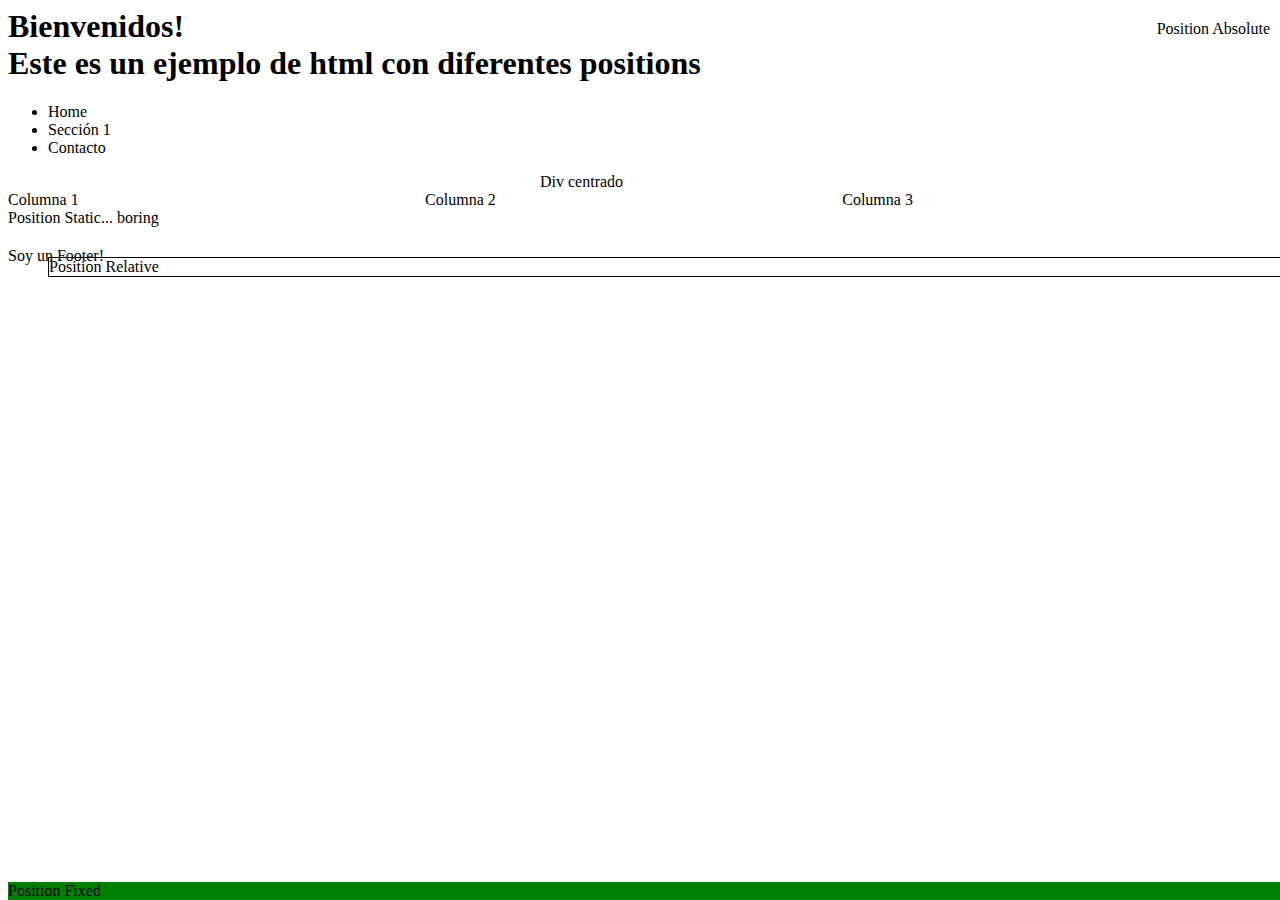
<file: PHP/00_html/ejemplo_04/index.html>
<html>
	<head>
		<title>	TITULO </title>
		<!-- Esta linea es importante para que la página sea responsive: -->
		<meta name="viewport" content="width=device-width, initial-scale=1.0">
		<!-- Aquí se modifica el icono de la pestaña: -->
		<link rel="icon" href="favicon.ico" type="image/x-icon" />
		<!-- Esta es la forma de levantar archivos de CSS -->
		<link rel="stylesheet" href="style.css">
		
	</head>
	
	<body>
		<header>
			<h1>	Bienvenidos!	<br> Este es un ejemplo de html con diferentes positions</h1>
			<nav class="menu">
				<ul>
					<li>Home</li>
					<li>Sección 1</li>
					<li>Contacto</li>
				</ul>
			</nav>
		</header>
		<section>
			<article id="art1">
				<div class="center"> Div centrado</div>
			</article>
			<article id="art2">
				<div class="cols col-4"> Columna 1</div>
				<div class="cols col-4"> Columna 2</div>
				<div class="cols col-4"> Columna 3</div>
			</article>
			<article id="art3">
				<div class="static">
					Position Static... boring
				</div>
				<div class="absolute">
					Position Absolute
				</div>
				<div class="relative">
					Position Relative
				</div>
				<div class="fixed">
					Position Fixed
				</div>
				
			</article>
		</section>
		<footer>
			Soy un Footer!
		</footer>
	
	</body>
	
</html>
</file>
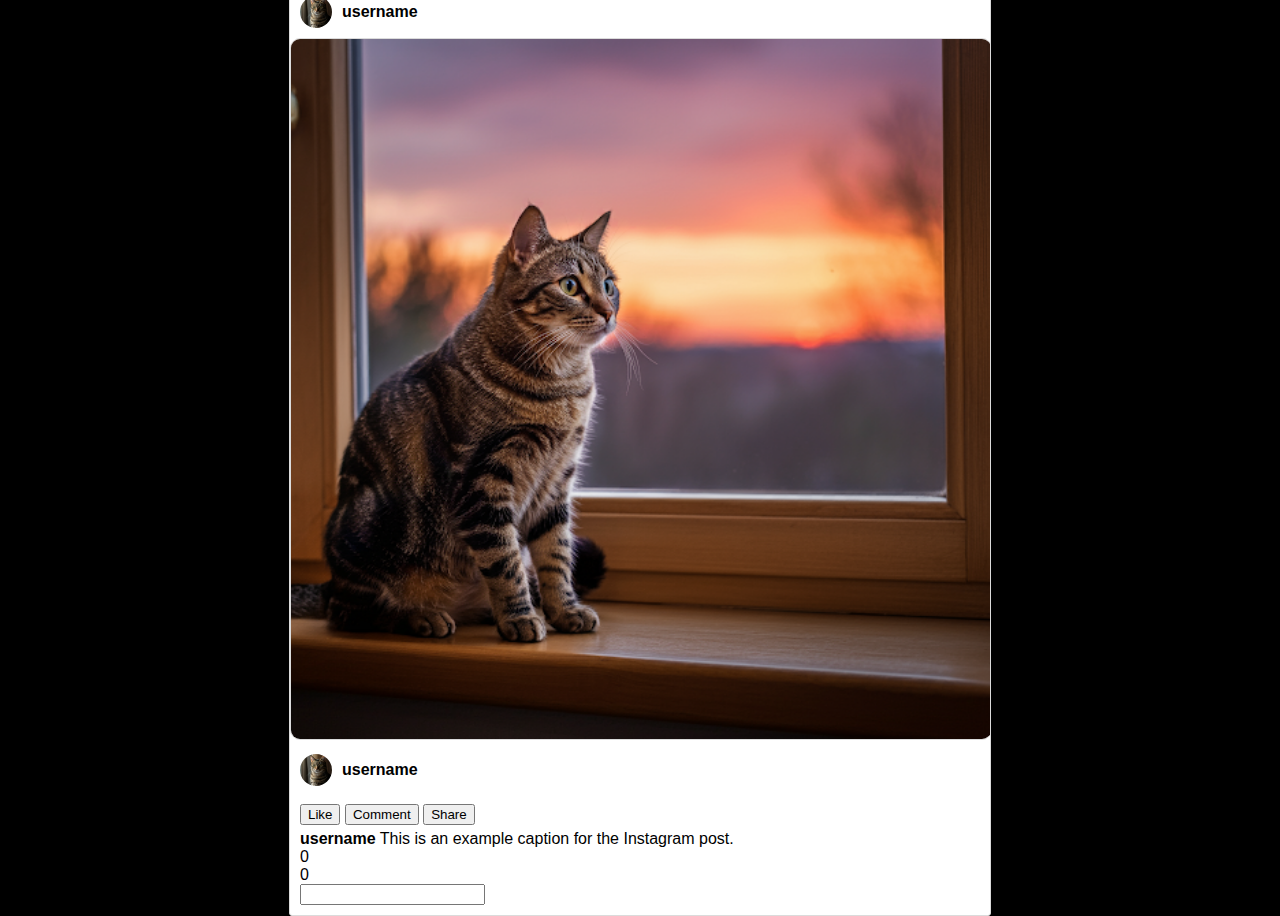
<file: PHP/00_html/ejemplo_05/index.html>
<!DOCTYPE html>
<html lang="es">
  <head>
    <meta charset="UTF-8" />
    <meta name="viewport" content="width=device-width, initial-scale=1.0" />
    <title>Publicación de Instagram</title>
    <link rel="stylesheet" href="index.css" />
  </head>
  <body>
    <div class="instagram-post">
      <div class="header">
        <img src="profile-pic.jpg" alt="Profile Picture" />
        <span class="username">username</span>
      </div>
      <img src="post-image.jpg" alt="Post Image" class="image" />
      <div class="footer">
        <div class="user-info">
          <img src="profile-pic.jpg" alt="Profile Picture" />
          <span class="username">username</span>
        </div>
        <br />
        <div class="buttons">
          <button id="likeButton">Like</button>
          <button id="comment-button">Comment</button>
          <button id="share-button">Share</button>
        </div>
        <!-- <div class="likes">100 likes</div>-->
        <div class="caption">
          <span class="username">username</span> This is an example caption for
          the Instagram post.
        </div>

        <div class="data">
          <div id="likeCount">0</div>
          <div id="likeCountHTML">0</div>
          <input type="text" id="likeCountTxt" readonly />
        </div>
      </div>
    </div>
  </body>
</html>
<!-- Esta es la forma de levantar archivos JS -->
<script type="text/javascript" src="index.js"></script>
</file>
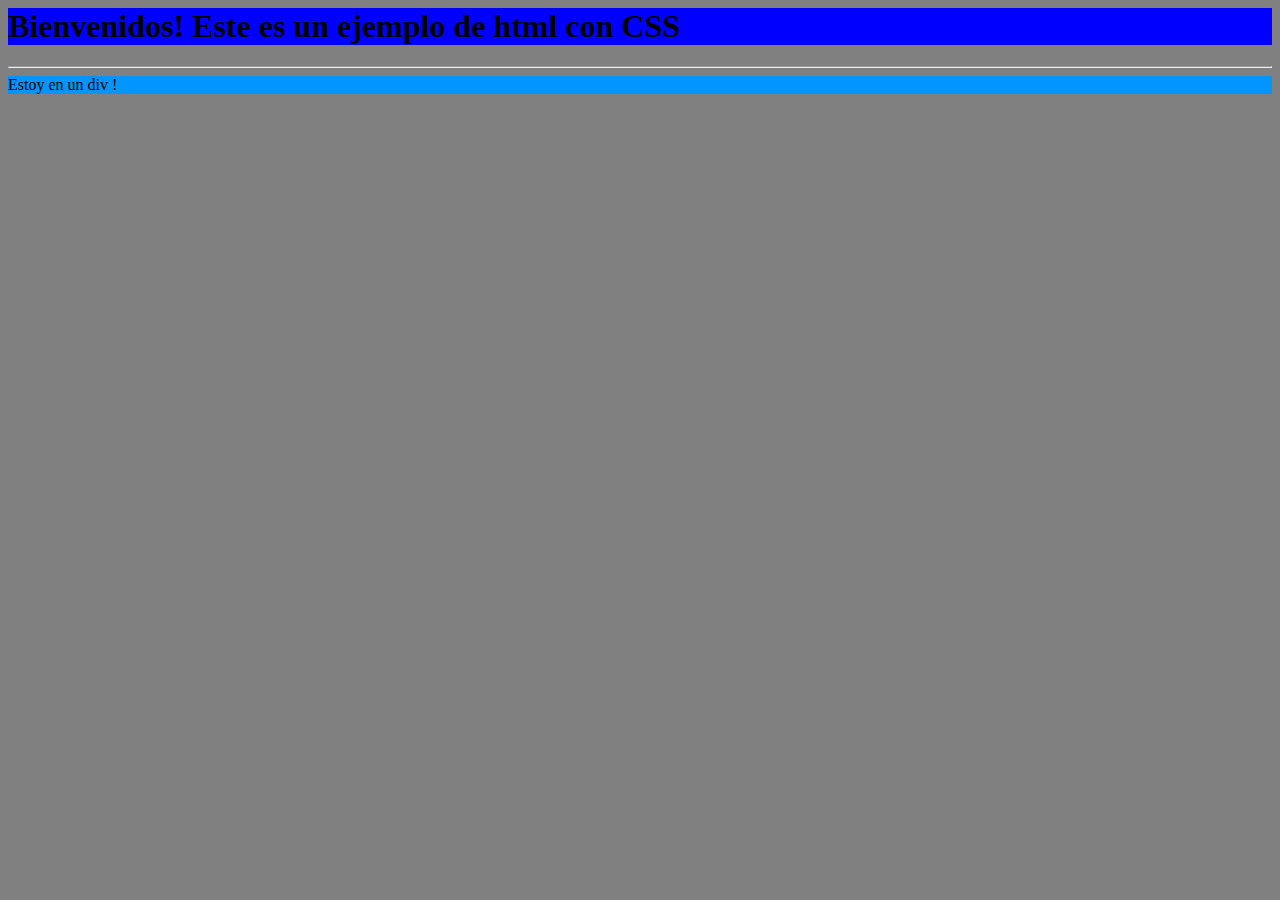
<file: PHP/00_html/ejemplo_02/ejemplo.html>
<html>
	<head>
		<title> TITULO </title>
		
		<!-- Esta es la forma de levantar archivos de CSS -->
		<link rel="stylesheet" href="estilos.css">
		
	</head>
	
	<body>
		<div id="titulo" class="titulo">
			<h1>	Bienvenidos!		Este es un ejemplo de html con CSS</h1>
		</div>
		<hr>
		<div id="contendor" class="contenedor">
				Estoy en un div !
		</div>
		
	</body>
	
</html>
</file>
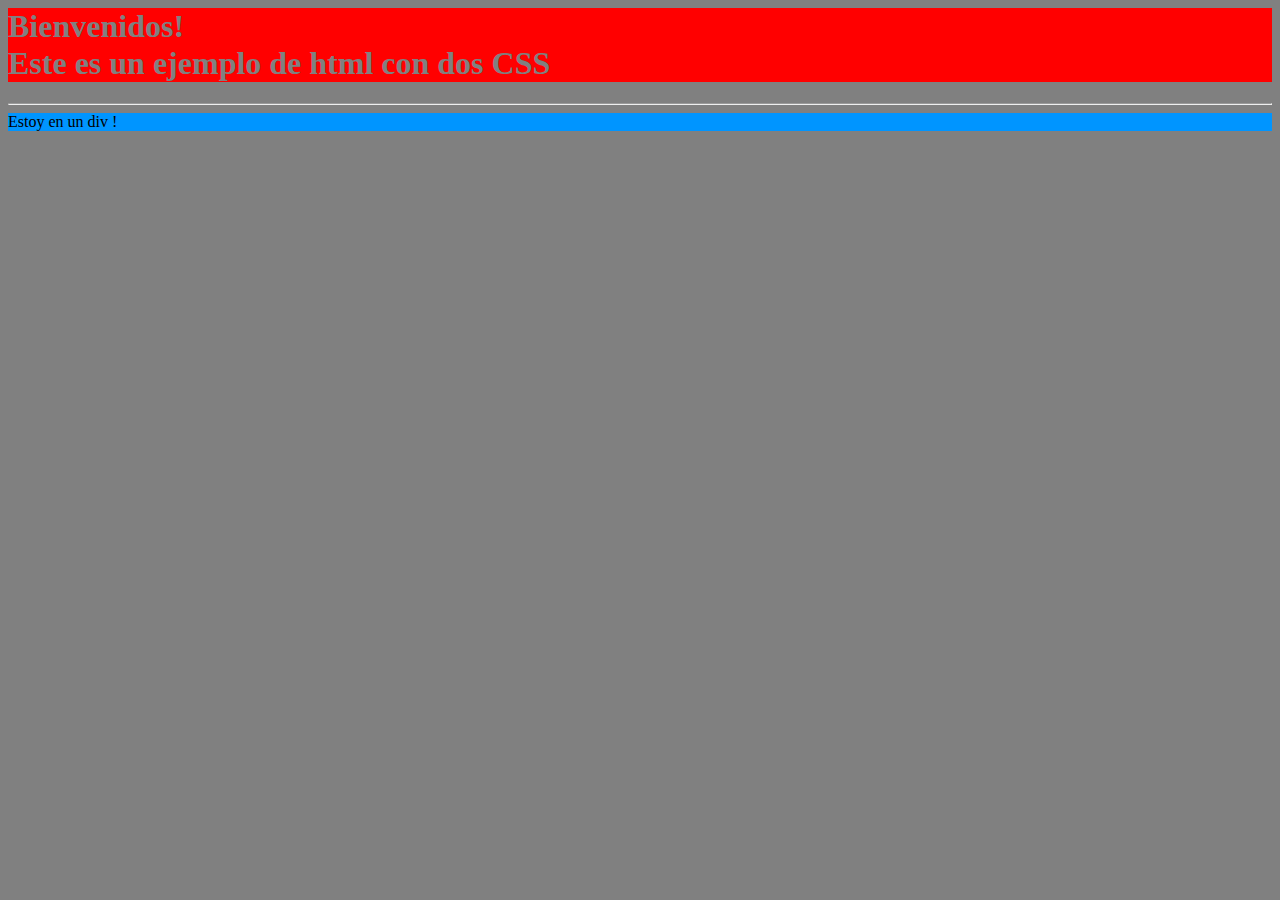
<file: PHP/00_html/ejemplo_03/ejemplo.html>
<html>
	<head>
		<title>	TITULO </title>
		
		<!-- Esta es la forma de levantar archivos de CSS -->
		<link rel="stylesheet" href="estilos_1.css">
		<link rel="stylesheet" href="estilos_2.css">
		
	</head>
	
	<body>
		<div id="titulo" class="titulo">
			<h1>	Bienvenidos!	<br> Este es un ejemplo de html con dos CSS</h1>
		</div>
		<hr>
		<div id="contendor" class="contenedor">
				Estoy en un div !
		</div>
		
	</body>
	
</html>
</file>
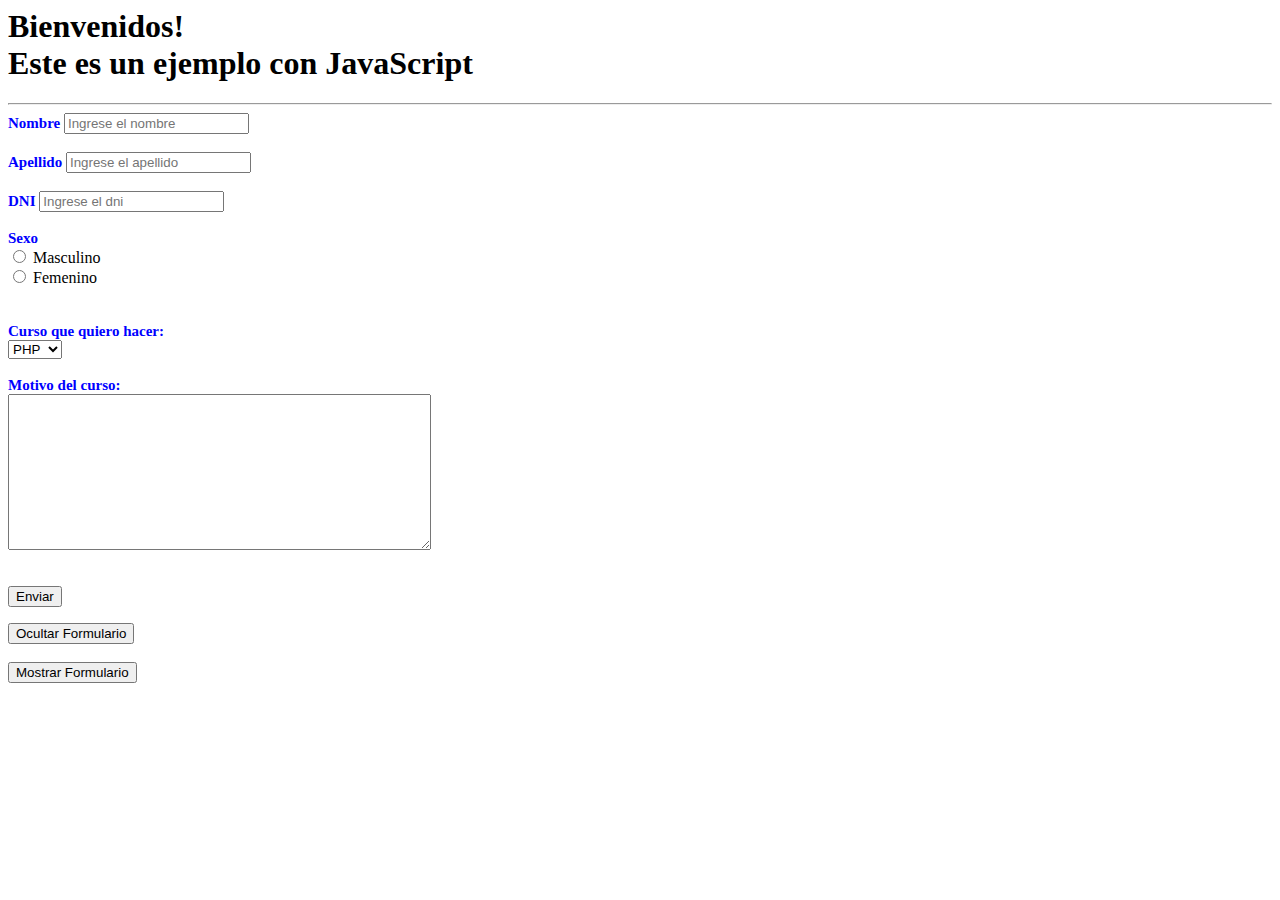
<file: PHP/01_javascript/ejemplo_01/ejemplo.html>
<html>
  <head>
    <title>TITULO</title>

    <!-- Esta es la forma de levantar archivos de CSS -->
    <link rel="stylesheet" href="estilos.css" />
  </head>

  <body>
    <div id="titulo" class="titulo">
      <h1>
        Bienvenidos! <br />
        Este es un ejemplo con JavaScript
      </h1>
    </div>
    <hr />
    <div id="contendor" class="contenedor">
      <div id="contenedorAlta">
        <form
          id="formularioAlta"
          action="javascript:void(0);"
          role="form"
          id="alta"
          method="post"
          enctype="multipart/form-data"
        >
          <label class="labelAlta"> Nombre </label>
          <input
            type="text"
            class="form-control"
            id="nombre"
            name="nombre"
            placeholder="Ingrese el nombre"
          />
          <br />
          <br />
          <label class="labelAlta"> Apellido </label>
          <input
            type="text"
            class="form-control"
            id="apellido"
            name="apellido"
            placeholder="Ingrese el apellido"
          />
          <br />
          <br />
          <label class="labelAlta"> DNI </label>
          <input
            type="text"
            class="form-control"
            id="dni"
            name="dni"
            placeholder="Ingrese el dni"
          />
          <br />
          <br />
          <label class="labelAlta"> Sexo </label>
          <br />
          <input type="radio" name="sexo" value="masculino" /> Masculino<br />
          <input type="radio" name="sexo" value="femenino" /> Femenino<br />
          <br />
          <br />
          <label class="labelAlta"> Curso que quiero hacer: </label>
          <br />
          <select name="curso" id="curso">
            <option value="php">PHP</option>
            <option value="java">JAVA</option>
            <option value="net">NET</option>
            <option value="otro">Otro</option>
          </select>
          <br />
          <br />
          <label class="labelAlta"> Motivo del curso: </label>
          <br />
          <textarea name="motivo" id="motivo" rows="10" cols="50"></textarea>
          <br />
          <br />
          <br />
          <button type="submit" id="enviar" onClick="enviarDatos();">
            Enviar
          </button>
        </form>
      </div>
    </div>

    <button type="button" id="ocultar" onClick="ocultarFormulario();">
      Ocultar Formulario
    </button>
    <br />
    <br />
    <button type="button" id="mostrar" onClick="mostrarFormulario();">
      Mostrar Formulario
    </button>
  </body>
</html>

<script type="text/javascript">
  alert(
    "Hola esta es un alerta creada con JavaScript, este cartel se muestra apenas se carga la pagina"
  );
  console.log("Este mensaje se crea despues del alerta");

  // Funcion para ocultar el formulario cuando se hace click en ocultar
  function ocultarFormulario() {
    document.getElementById("contenedorAlta").style.display = "none";
  }

  // Funcion para mostrar el formulario cuando se hace click en mostrar
  function mostrarFormulario() {
    document.getElementById("contenedorAlta").style.display = "block";
  }

  // Funcion para enviar los datos
  function enviarDatos() {
    var nombre = document.getElementById("nombre").value;
    console.log("El nombre ingresado es: " + nombre);

    var apellido = document.getElementById("apellido").value;
    console.log("El apellido ingresado es: " + apellido);

    var dni = document.getElementById("dni").value;
    console.log("El dni ingresado es: " + dni);

    var sexo = "ninguno";

    var opcionesSexo = document.getElementsByName("sexo");

    // Recorremos todos los valores del radio button para encontrar el seleccionado
    for (var i = 0; i < opcionesSexo.length; i++) {
      if (opcionesSexo[i].checked) sexo = opcionesSexo[i].value;
    }
    console.log("El sexo seleccionado es: " + sexo);

    var curso = document.getElementById("curso").value;
    console.log("El curso seleccionado es: " + curso);

    var motivo = document.getElementById("motivo").value;
    console.log("El motivo ingresado es: " + motivo);
  }
</script>
</file>
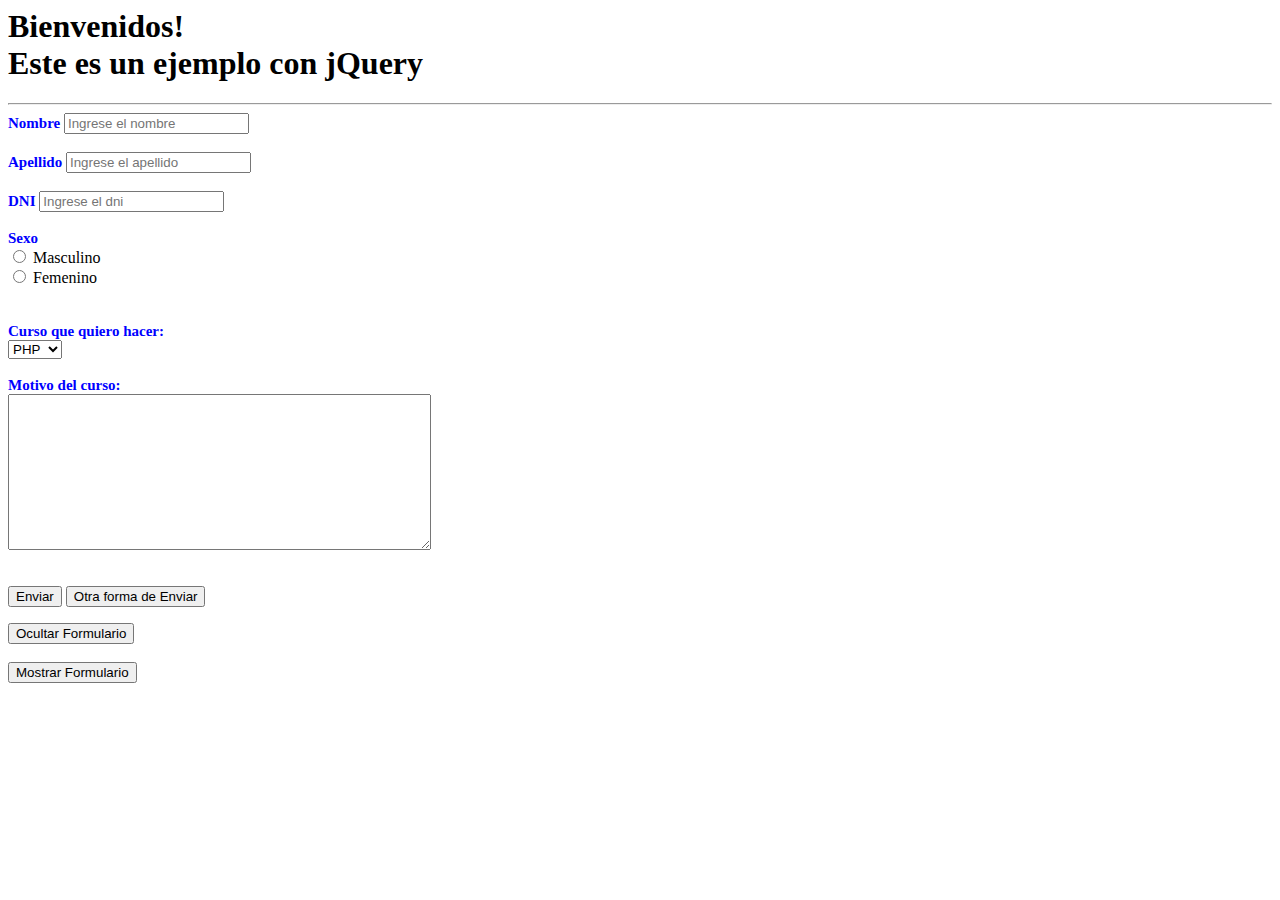
<file: PHP/01_javascript/ejemplo_02/ejemplo.html>
<html>
	<head>
		<title>	TITULO </title>
		
		<!-- Esta es la forma de levantar archivos de CSS -->
		<link rel="stylesheet" href="estilos.css">
		
		<!-- Esta es la forma de levantar archivos JS -->
		<script type="text/javascript" src="js/jquery.min.js"></script>
		
	</head>
	
	<body>
		<div id="titulo" class="titulo">
			<h1>	Bienvenidos!	<br> Este es un ejemplo con jQuery </h1>
		</div>
		<hr>
		<div id="contendor" class="contenedor">
				<div id="contenedorAlta">
					<form id="formularioAlta" action="javascript:void(0);" role="form" id="alta" method="post" enctype="multipart/form-data">
						<label class="labelAlta">	Nombre </label>
						<input type="text" class="form-control" id="nombre" name="nombre" placeholder="Ingrese el nombre"/>
						<br>
						<br>
						<label class="labelAlta">	Apellido </label>
						<input type="text" class="form-control" id="apellido" name="apellido" placeholder="Ingrese el apellido"/> 
						<br>
						<br>
						<label class="labelAlta">	DNI </label>
						<input type="text" class="form-control" id="dni" name="dni" placeholder="Ingrese el dni"/> 
						<br>
						<br>
						<label class="labelAlta">	Sexo </label>
						<br>
						<input type="radio" name="sexo" value="masculino"> Masculino<br>
						<input type="radio" name="sexo" value="femenino"> Femenino<br>
						<br>
						<br>
						<label class="labelAlta">	Curso que quiero hacer: </label>
						<br>
						<select name="curso" id="curso">
							<option value="php">PHP</option>
							<option value="java">JAVA</option>
							<option value="net">NET</option>
							<option value="otro">Otro</option>
						</select>
						<br>
						<br>
						<label class="labelAlta">	Motivo del curso: </label>
						<br>
						<textarea name="motivo" id="motivo" rows="10" cols="50"></textarea>
						<br>
						<br>
						<br>
						<button type="submit" id="enviar" onClick="enviarDatos();"> Enviar </button>
						<button type="button" id="enviar2" onClick="enviarDatos2();"> Otra forma de Enviar </button>
						
					</form>
				</div>
		</div>
		
		
		<button type="button" id="ocultar" onClick="ocultarFormulario();"> Ocultar Formulario </button>
		<br>
		<br>
		<button type="button" id="mostrar" onClick="mostrarFormulario();"> Mostrar Formulario </button>
		
	</body>
	
</html>

<script type="text/javascript">

	//alert("Hola esta es un alerta creada con JavaScript, este cartel se muestra apenas se carga la pagina");
	console.log("Este mensaje se crea despues del alerta");
	
	// Funcion para ocultar el formulario cuando se hace click en ocultar
	function ocultarFormulario(){
		// Forma vieja
//		document.getElementById('contenedorAlta').style.display = 'none';

		// Forma nueva con jQuery
		$('#contenedorAlta').hide();
	}
	
	// Funcion para mostrar el formulario cuando se hace click en mostrar
	function mostrarFormulario(){
		// Forma vieja
//		document.getElementById('contenedorAlta').style.display = 'block';

		// Forma nueva con jQuery
		$('#contenedorAlta').show();
	}
	
	
	// Funcion para enviar los datos
	function enviarDatos(){
		
//		var nombre = document.getElementById('nombre').value;
		var nombre = $('#nombre').val();
			
//		var apellido = document.getElementById('apellido').value;
		var apellido = $('#apellido').val();
		
//		var dni = document.getElementById('dni').value;
		var dni = $('#dni').val();
		
/*		var sexo="ninguno";
        var opcionesSexo=document.getElementsByName("sexo");
        // Recorremos todos los valores del radio button para encontrar el seleccionado
        for(var i=0;i<opcionesSexo.length;i++){
            if(opcionesSexo[i].checked)
                sexo=opcionesSexo[i].value;
        }*/
		var sexo = $('input[name=sexo]:checked').val();;
		
//		var curso = document.getElementById('curso').value;
		var curso = $('#curso').val();
		
//		var motivo = document.getElementById('motivo').value;
		var motivo = $('#motivo').val();
		
		
		console.log("El nombre ingresado es: " + nombre);
		console.log("El apellido ingresado es: " + apellido);
		console.log("El dni ingresado es: " + dni);
		console.log("El sexo seleccionado es: " + sexo);
		console.log("El curso seleccionado es: " + curso);
		console.log("El motivo ingresado es: " + motivo);
	}
	
	
	// Funcion para enviar los datos
	function enviarDatos2(){
		var datos = $('#formularioAlta').serialize();
		console.log("Los datos son: ");
		console.log(datos);
	}
</script>
</file>
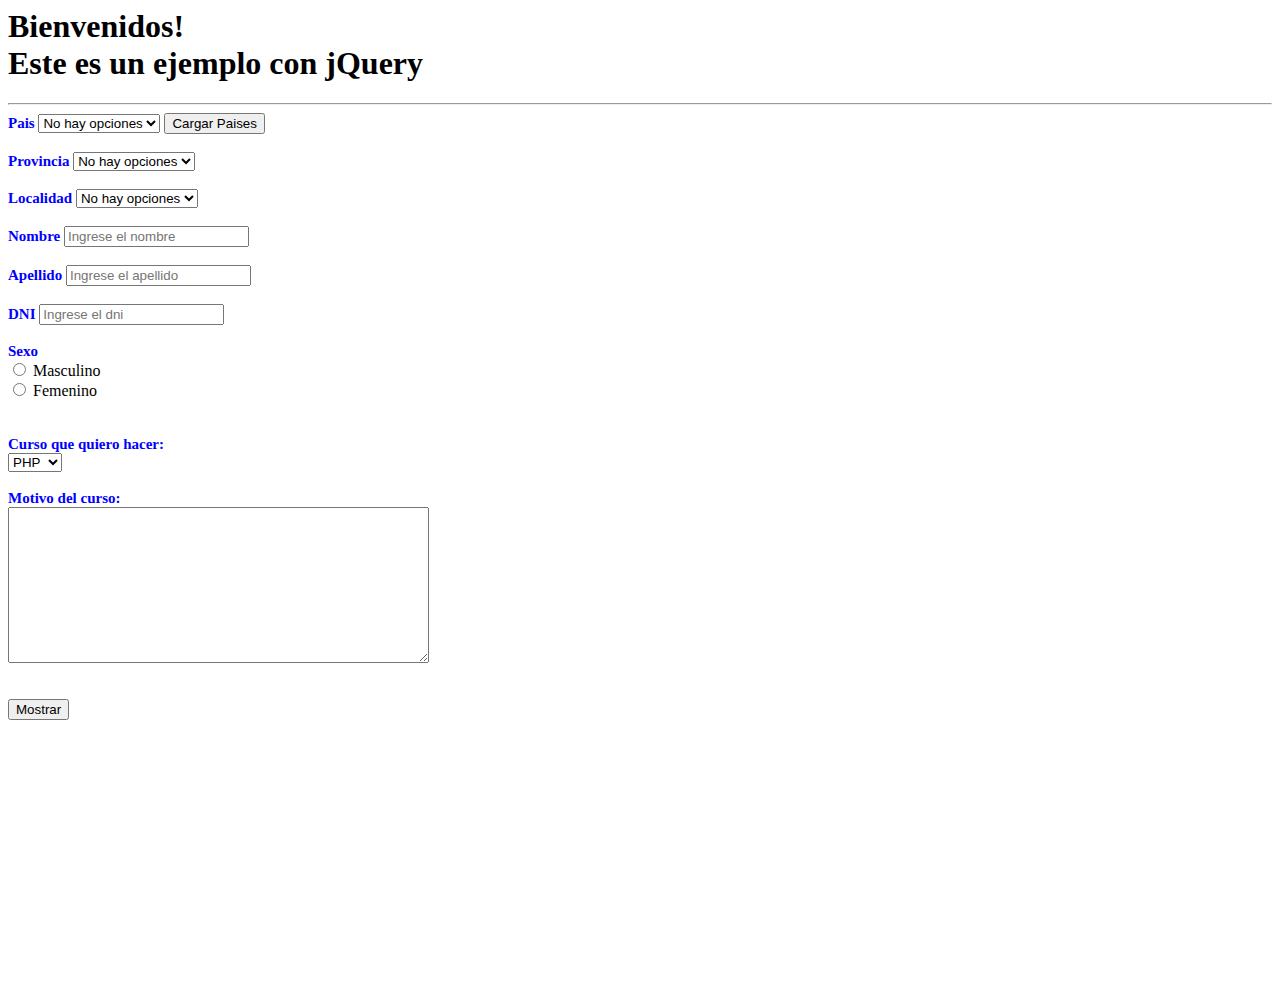
<file: PHP/01_javascript/ejemplo_03/ejemplo.html>
<html>
	<head>
		<title>	Ej jQuery </title>
		
		<!-- Esta es la forma de levantar archivos de CSS -->
		<link rel="stylesheet" href="estilos.css">
		
		<!-- Esta es la forma de levantar archivos JS -->
		<script type="text/javascript" src="js/jquery.min.js"></script>
		
		<!-- Otra forma de usar javascript -->
		<script type="text/javascript">
		var paises = new Array();

		// ID, nombre de pais, nombre de capital
		paises.push(['1', 'Argentina', 'Buenos Aires']);
		paises.push(['2', 'Brasil', 'Brasilia']);
		paises.push(['3', 'Uruguay', 'Montevideo']);

		var provincia = new Array();

		// ID de pais, ID propio, nombre de provincia
		provincia.push(['1', '1', 'Buenos Aires']);
		provincia.push(['1', '2', 'Neuquen']);
		provincia.push(['1', '3', 'Cordoba']);
		provincia.push(['2', '4', 'Sao Paulo']);
		provincia.push(['2', '5', 'Rio de Janeiro']);
		provincia.push(['3', '6', 'Montevideo']);

		var localidad = new Array();

		// ID de pais, ID de provincia, ID propio, nombre de localidad
		localidad.push(['1', '1', '1', 'La matanza']);
		localidad.push(['1', '1', '2', 'Moron']);
		localidad.push(['1', '1', '3', 'Ezeiza']);
		localidad.push(['1', '1', '4', '3 de febrero']);
		localidad.push(['1', '2', '5', 'Villa la angostura']);

		</script>
	</head>
	
	<body>
		<div id="titulo" class="titulo">
			<h1>	Bienvenidos!	<br> Este es un ejemplo con jQuery </h1>
		</div>
		<hr>
		<div id="contendor" class="contenedor">
				<div id="resultadoAlta">
					
				</div>
				
				<div id="contenedorAlta">
					<form id="formularioAlta" action="javascript:void(0);" role="form" id="alta" method="post" enctype="multipart/form-data">
						<label class="labelAlta"> Pais </label>
						<select name="pais" id="pais">
							<option value="0">No hay opciones</option>
						</select>
						<button type="button" id="cargarPaises"> Cargar Paises </button>
						<br>
						<br>
						<label class="labelAlta"> Provincia </label>
						<select name="provincia" id="provincia">
							<option value="0">No hay opciones</option>
						</select>
						<br>
						<br>
						
						<label class="labelAlta"> Localidad </label>
						<select name="localidad" id="localidad">
							<option value="0">No hay opciones</option>
						</select>
						<br>
						<br>
						
						<label class="labelAlta">	Nombre </label>
						<input type="text" class="form-control" id="nombre" name="nombre" placeholder="Ingrese el nombre"/>
						<br>
						<br>
						<label class="labelAlta">	Apellido </label>
						<input type="text" class="form-control" id="apellido" name="apellido" placeholder="Ingrese el apellido"/> 
						<br>
						<br>
						<label class="labelAlta">	DNI </label>
						<input type="text" class="form-control" id="dni" name="dni" placeholder="Ingrese el dni"/> 
						<br>
						<br>
						<label class="labelAlta">	Sexo </label>
						<br>
						<input type="radio" name="sexo" value="masculino"> Masculino<br>
						<input type="radio" name="sexo" value="femenino"> Femenino<br>
						<br>
						<br>
						<label class="labelAlta">	Curso que quiero hacer: </label>
						<br>
						<select name="curso" id="curso">
							<option value="php">PHP</option>
							<option value="java">JAVA</option>
							<option value="net">NET</option>
							<option value="otro">Otro</option>
						</select>
						<br>
						<br>
						<label class="labelAlta">	Motivo del curso: </label>
						<br>
						<textarea name="motivo" id="motivo" rows="10" cols="50"></textarea>
						<br>
						<br>
						<br>
						<button type="submit" id="enviar" onClick="mostrarDatos();"> Mostrar </button>
						
					</form>
				</div>
				
		</div>

	</body>
	
</html>

<script type="text/javascript">

	

	// Funcion para enviar los datos
	function mostrarDatos(){
		
		var nombre = $('#nombre').val();
		var apellido = $('#apellido').val();
		var dni = $('#dni').val();
		var sexo = $('input[name=sexo]:checked').val();
		var curso = $('#curso').val();
		var motivo = $('#motivo').val();
		var pais = $('#pais option:selected').text();
		var provincia = $('#provincia option:selected').text();
		var localidad = $('#localidad option:selected').text();
		
		var string = "";
		string += "<div>";
		string += "<label> Pais: " + pais + " </label><br>";
		string += "<label> Provincia: " + provincia + " </label><br>";
		string += "<label> Localidad: " + localidad + " </label><br>";
		string += "<label> Nombre: " + nombre + " </label><br>";
		string += "<label> Apellido: " + apellido + " </label><br>";
		string += "<label> DNI: " + dni + " </label><br>";
		string += "<label> Sexo: " + sexo + " </label><br>";
		string += "<label> Curso: " + curso + " </label><br>";
		string += "<label> Motivo: </label> <br> <p>" + motivo + " </p><br>";
		string += "</div>";
		
		$('#resultadoAlta').html( "" );
		$('#resultadoAlta').html( string );
		
		console.log("El pais seleccionado es: " + pais);
		console.log("La provincia seleccionada es: " + provincia);
		console.log("La localidad seleccionada es: " + localidad);
		console.log("El nombre ingresado es: " + nombre);
		console.log("El apellido ingresado es: " + apellido);
		console.log("El dni ingresado es: " + dni);
		console.log("El sexo seleccionado es: " + sexo);
		console.log("El curso seleccionado es: " + curso);
		console.log("El motivo ingresado es: " + motivo);
	}
	
	// Funcion para cargar opciones de paises

	$('#cargarPaises').click(function(){
		
		if( paises.length <= 0 ){
			// si no hay paises no tengo nada que cargar 
			return;
		}
		
		// Vacio el select
		$('#pais').empty();
		
		// Agrego opcion para seleccionar 
		$('#pais').append( '<option value="-1"> Seleccione un pais </option>' );
		
		// Recorro el array
		for(var i=0; i < paises.length; i++){
			console.log(paises[i]);
			console.log("Indice1: "+ paises[i][0]);
			console.log("Indice2: "+ paises[i][1]);
			console.log("Indice3: "+ paises[i][2]);
			
			var stringOpcion = "";
			
			// Armo la opcion 
			stringOpcion += '<option value="' + paises[i][0] + '"> ' + paises[i][1] + '</option>';
			
			// Cargo la opcion al select
			$('#pais').append( stringOpcion );
		}
		
		// Oculto el boton
		$('#cargarPaises').hide();
	});
	
	$('#pais').change(function(){
		// Obtengo el pais seleccionado
		var idPais = $(this).val();
		
		// Flag para la primera vez que se encuentra una provincia del pais
		var flag = 0;
		console.log("Elegi:" + idPais );
		
		// Vacio las opciones
		$("#provincia").empty();
		
		// Agrego la primera 
		$('#provincia').append( '<option value="0"> No hay opciones </option>' );
		
		if( idPais <= 0 ){
			return;
		}
		
		
		// Recorro el array
		for(var i=0; i < provincia.length; i++){
			console.log(provincia[i]);
			console.log("PARTE 1: "+ provincia[i][0]);
			console.log("PARTE 2: "+ provincia[i][1]);
			console.log("PARTE 3: "+ provincia[i][2]);
			
			// Valido que sea el id del pais
			if( provincia[i][0] == idPais ){
				// Si es la primera vez que entra flag = 0
				if ( flag == 0 ){
					$('#provincia').append( '<option value="-1"> Seleccione una provincia </option>' );
					flag = 1;
				}
				
				var stringOpcion = "";
				// Armo la opcion 
				stringOpcion += '<option value="' + provincia[i][1] + '"> ' + provincia[i][2] + '</option>';
				// Cargo la opcion al select
				$('#provincia').append( stringOpcion );
			}
		}
		
		// Cargue el array
		$("#provincia option[value='0']").remove();
		
		
	} );
	
	$('#provincia').change( function(){
		// Obtengo el pais seleccionado
		var idPais = $('#pais').val();
		
		// Obtengo la provincia seleccionada
		var idProvincia = $(this).val();
		
		// Flag para la primera vez que se encuentra una localidad de la provincia 
		var flag = 0;
		
		console.log("El pais es: " + idPais);
		console.log("La provincia es:" + idProvincia);
		
		if( idPais <= 0 || idProvincia <= 0 ){
			return;
		}else{
			$("#localidad").empty();
			$('#localidad').append( '<option value="0"> No hay opciones </option>' );
		}
		
		// Recorro el array
		for(var i=0; i < localidad.length; i++){
			console.log(localidad[i]);
			console.log("PARTE 1: "+ localidad[i][0]);
			console.log("PARTE 2: "+ localidad[i][1]);
			console.log("PARTE 3: "+ localidad[i][2]);
			console.log("PARTE 3: "+ localidad[i][3]);
			
			// Valido que sea el id del pais
			if( localidad[i][0] == idPais && localidad[i][1] == idProvincia ){
				// Si es la primera vez que entra flag = 0
				if ( flag == 0 ){
					$('#localidad').append( '<option value="-1"> Seleccione una localidad </option>' );
					flag = 1;
				}
				
				var stringOpcion = "";
				// Armo la opcion 
				stringOpcion += '<option value="' + localidad[i][2] + '"> ' + localidad[i][3] + '</option>';
				// Cargo la opcion al select
				$('#localidad').append( stringOpcion );
			}
		}
		
		// Si el flag quedo en 0, nunca se cargo alguna localidad 
		if( flag == 1 ){
			// Cargue el array
			$("#localidad option[value='0']").remove();
		}
		
	} );
	
</script>
</file>
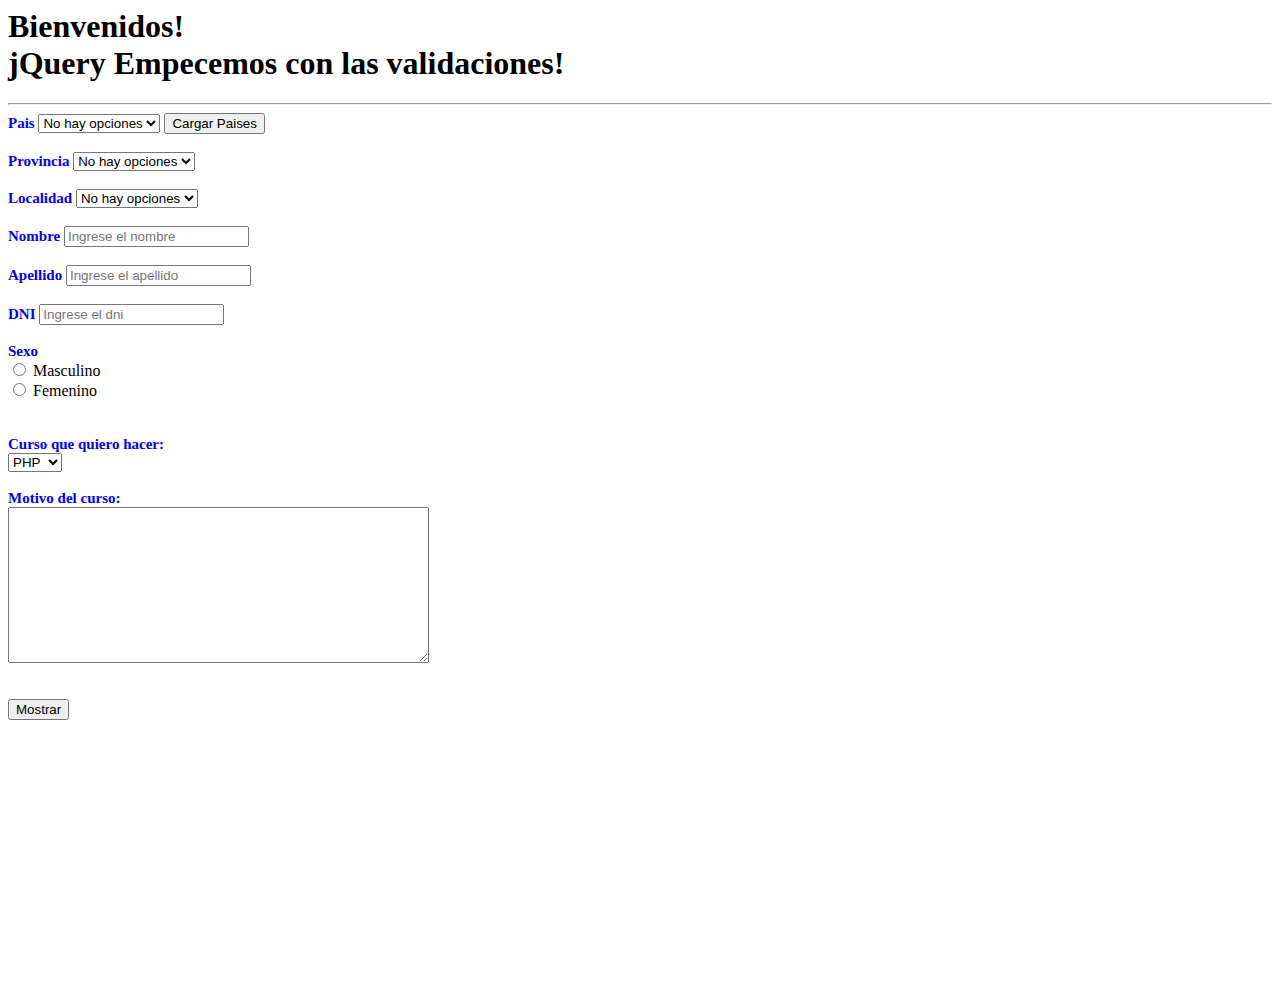
<file: PHP/01_javascript/ejemplo_04/ejemplo.html>
<html>
	<head>
		<title>	Ej jQuery </title>
		
		<!-- Esta es la forma de levantar archivos de CSS -->
		<link rel="stylesheet" href="estilos.css">
		
		<!-- Esta es la forma de levantar archivos JS -->
		<script type="text/javascript" src="js/jquery.min.js"></script>
		
		<!-- Otra forma de usar javascript -->
		<script type="text/javascript">
		var paises = new Array();

		// ID, nombre de pais, nombre de capital
		paises.push(['1', 'Argentina', 'Buenos Aires']);
		paises.push(['2', 'Brasil', 'Brasilia']);
		paises.push(['3', 'Uruguay', 'Montevideo']);

		var provincia = new Array();

		// ID de pais, ID propio, nombre de provincia
		provincia.push(['1', '1', 'Buenos Aires']);
		provincia.push(['1', '2', 'Neuquen']);
		provincia.push(['1', '3', 'Cordoba']);
		provincia.push(['2', '4', 'Sao Paulo']);
		provincia.push(['2', '5', 'Rio de Janeiro']);
		provincia.push(['3', '6', 'Montevideo']);

		var localidad = new Array();

		// ID de pais, ID de provincia, ID propio, nombre de localidad
		localidad.push(['1', '1', '1', 'La matanza']);
		localidad.push(['1', '1', '2', 'Moron']);
		localidad.push(['1', '1', '3', 'Ezeiza']);
		localidad.push(['1', '1', '4', '3 de febrero']);
		localidad.push(['1', '2', '5', 'Villa la angostura']);

		</script>
	</head>
	
	<body>
		<div id="titulo" class="titulo">
			<h1>	Bienvenidos!	<br> jQuery Empecemos con las validaciones!</h1>
		</div>
		<hr>
		<div id="contendor" class="contenedor">
				<div id="resultadoAlta">
					
				</div>
				
				<div id="contenedorAlta">
					<form id="formularioAlta" action="javascript:void(0);" role="form" id="alta" method="post" enctype="multipart/form-data">
						<label class="labelAlta"> Pais </label>
						<select name="pais" id="pais">
							<option value="0">No hay opciones</option>
						</select>
						<button type="button" id="cargarPaises"> Cargar Paises </button>
						<br>
						<br>
						<label class="labelAlta"> Provincia </label>
						<select name="provincia" id="provincia">
							<option value="0">No hay opciones</option>
						</select>
						<br>
						<br>
						
						<label class="labelAlta"> Localidad </label>
						<select name="localidad" id="localidad">
							<option value="0">No hay opciones</option>
						</select>
						<br>
						<br>
						
						<label class="labelAlta">	Nombre </label>
						<input type="text" class="form-control" id="nombre" name="nombre" placeholder="Ingrese el nombre" onKeyPress="return validarLetras(event);"/>
						<br>
						<br>
						<label class="labelAlta">	Apellido </label>
						<input type="text" class="form-control" id="apellido" name="apellido" placeholder="Ingrese el apellido"/> 
						<br>
						<br>
						<label class="labelAlta">	DNI </label>
						<input type="text" class="form-control" id="dni" name="dni" placeholder="Ingrese el dni"/> 
						<br>
						<br>
						<label class="labelAlta">	Sexo </label>
						<br>
						<input type="radio" name="sexo" value="masculino"> Masculino<br>
						<input type="radio" name="sexo" value="femenino"> Femenino<br>
						<br>
						<br>
						<label class="labelAlta">	Curso que quiero hacer: </label>
						<br>
						<select name="curso" id="curso">
							<option value="php">PHP</option>
							<option value="java">JAVA</option>
							<option value="net">NET</option>
							<option value="otro">Otro</option>
						</select>
						<br>
						<br>
						<label class="labelAlta">	Motivo del curso: </label>
						<br>
						<textarea name="motivo" id="motivo" rows="10" cols="50" maxlength="50"></textarea>
						<br>
						<br>
						<br>
						<button type="submit" id="enviar" onClick="mostrarDatos();"> Mostrar </button>
						
					</form>
				</div>
				
		</div>

	</body>
	
</html>

<script type="text/javascript">

	

	// Funcion para enviar los datos
	function mostrarDatos(){
		
		var nombre = $('#nombre').val();
		var apellido = $('#apellido').val();
		var dni = $('#dni').val();
		var sexo = $('input[name=sexo]:checked').val();
		var curso = $('#curso').val();
		var motivo = $('#motivo').val();
		var pais = $('#pais option:selected').text();
		var provincia = $('#provincia option:selected').text();
		var localidad = $('#localidad option:selected').text();
		
		var string = "";
		string += "<div>";
		string += "<label> Pais: " + pais + " </label><br>";
		string += "<label> Provincia: " + provincia + " </label><br>";
		string += "<label> Localidad: " + localidad + " </label><br>";
		string += "<label> Nombre: " + nombre + " </label><br>";
		string += "<label> Apellido: " + apellido + " </label><br>";
		string += "<label> DNI: " + dni + " </label><br>";
		string += "<label> Sexo: " + sexo + " </label><br>";
		string += "<label> Curso: " + curso + " </label><br>";
		string += "<label> Motivo: </label> <br> <p>" + motivo + " </p><br>";
		string += "</div>";
		
		$('#resultadoAlta').html( "" );
		$('#resultadoAlta').html( string );
		
		console.log("El pais seleccionado es: " + pais);
		console.log("La provincia seleccionada es: " + provincia);
		console.log("La localidad seleccionada es: " + localidad);
		console.log("El nombre ingresado es: " + nombre);
		console.log("El apellido ingresado es: " + apellido);
		console.log("El dni ingresado es: " + dni);
		console.log("El sexo seleccionado es: " + sexo);
		console.log("El curso seleccionado es: " + curso);
		console.log("El motivo ingresado es: " + motivo);
	}
	
	// Funcion para cargar opciones de paises

	$('#cargarPaises').click(function(){
		
		if( paises.length <= 0 ){
			// si no hay paises no tengo nada que cargar 
			return;
		}
		
		// Vacio el select
		$('#pais').empty();
		
		// Agrego opcion para seleccionar 
		$('#pais').append( '<option value="-1"> Seleccione un pais </option>' );
		
		// Recorro el array
		for(var i=0; i < paises.length; i++){
			console.log(paises[i]);
			console.log("Indice1: "+ paises[i][0]);
			console.log("Indice2: "+ paises[i][1]);
			console.log("Indice3: "+ paises[i][2]);
			
			var stringOpcion = "";
			
			// Armo la opcion 
			stringOpcion += '<option value="' + paises[i][0] + '"> ' + paises[i][1] + '</option>';
			
			// Cargo la opcion al select
			$('#pais').append( stringOpcion );
		}
		
		// Oculto el boton
		$('#cargarPaises').hide();
	});
	
	$('#pais').change(function(){
		// Obtengo el pais seleccionado
		var idPais = $(this).val();
		
		// Flag para la primera vez que se encuentra una provincia del pais
		var flag = 0;
		console.log("Elegi:" + idPais );
		
		// Vacio las opciones
		$("#provincia").empty();
		
		// Agrego la primera 
		$('#provincia').append( '<option value="0"> No hay opciones </option>' );
		
		if( idPais <= 0 ){
			return;
		}
		
		
		// Recorro el array
		for(var i=0; i < provincia.length; i++){
			console.log(provincia[i]);
			console.log("PARTE 1: "+ provincia[i][0]);
			console.log("PARTE 2: "+ provincia[i][1]);
			console.log("PARTE 3: "+ provincia[i][2]);
			
			// Valido que sea el id del pais
			if( provincia[i][0] == idPais ){
				// Si es la primera vez que entra flag = 0
				if ( flag == 0 ){
					$('#provincia').append( '<option value="-1"> Seleccione una provincia </option>' );
					flag = 1;
				}
				
				var stringOpcion = "";
				// Armo la opcion 
				stringOpcion += '<option value="' + provincia[i][1] + '"> ' + provincia[i][2] + '</option>';
				// Cargo la opcion al select
				$('#provincia').append( stringOpcion );
			}
		}
		
		// Cargue el array
		$("#provincia option[value='0']").remove();
		
		
	} );
	
	$('#provincia').change( function(){
		// Obtengo el pais seleccionado
		var idPais = $('#pais').val();
		
		// Obtengo la provincia seleccionada
		var idProvincia = $(this).val();
		
		// Flag para la primera vez que se encuentra una localidad de la provincia 
		var flag = 0;
		
		console.log("El pais es: " + idPais);
		console.log("La provincia es:" + idProvincia);
		
		if( idPais <= 0 || idProvincia <= 0 ){
			return;
		}else{
			$("#localidad").empty();
			$('#localidad').append( '<option value="0"> No hay opciones </option>' );
		}
		
		// Recorro el array
		for(var i=0; i < localidad.length; i++){
			console.log(localidad[i]);
			console.log("PARTE 1: "+ localidad[i][0]);
			console.log("PARTE 2: "+ localidad[i][1]);
			console.log("PARTE 3: "+ localidad[i][2]);
			console.log("PARTE 3: "+ localidad[i][3]);
			
			// Valido que sea el id del pais
			if( localidad[i][0] == idPais && localidad[i][1] == idProvincia ){
				// Si es la primera vez que entra flag = 0
				if ( flag == 0 ){
					$('#localidad').append( '<option value="-1"> Seleccione una localidad </option>' );
					flag = 1;
				}
				
				var stringOpcion = "";
				// Armo la opcion 
				stringOpcion += '<option value="' + localidad[i][2] + '"> ' + localidad[i][3] + '</option>';
				// Cargo la opcion al select
				$('#localidad').append( stringOpcion );
			}
		}
		
		// Si el flag quedo en 0, nunca se cargo alguna localidad 
		if( flag == 1 ){
			// Cargue el array
			$("#localidad option[value='0']").remove();
		}
		
	} );
	
	// Funcion para validar que solo ingresen letras en la busqueda 
	function validarLetras(){
		// valido que sea solo letra lo que ingresa
		if ((event.keyCode != 32) && (event.keyCode < 65) || (event.keyCode > 90) && (event.keyCode < 97) || (event.keyCode > 122)){
			event.returnValue = false;
		}
	}
	
	
	$('#apellido').keyup( function(){
		var texto = $(this).val();
		
		if( validarLetrasPorTexto( texto ) ){
			$('#apellido').removeClass('error');
			$('#apellido').addClass('correcto');
			console.log("hay solo letras!");
		}else{
			$('#apellido').removeClass('correcto');
			$('#apellido').addClass('error');
			console.log("Hay errores!!");
		}
		
	});
	
	$('#motivo').keyup( function(){
		var texto = $(this).val();
		var regexp=/^[0-9a-zA-ZáéíóúàèìòùÀÈÌÒÙÁÉÍÓÚñÑüÜ_\s]+$/;
		if( texto.match(regexp)){
			$('#motivo').removeClass('error');
			$('#motivo').addClass('correcto');
		}else{
			$('#motivo').removeClass('correcto');
			$('#motivo').addClass('error');
		}
		
	});
	
	
	// Funcion para validar que el texto que se recibe sean solo letras
	function validarLetrasPorTexto(texto){
		for(var i=0; i < texto.length; i++){
			var codigoCaracter = texto.charCodeAt(i);
			
			// valido que sea solo letra lo que ingresa
			if ((codigoCaracter != 32) && (codigoCaracter < 65) || (codigoCaracter > 90) && (codigoCaracter < 97) || (codigoCaracter > 122)){
				return false;
			}
		}
		return true;
	}
	
	
	
</script>
</file>
<file: PHP/00_html/ejemplo_04/style.css>
.menu{

}

.center{
	margin: 0 auto;
	width: 200px;
}

.cols{
	float:left;
	margin:0;
}

.col-4{
	width:33%;
}

.static{
	position: static; /* Esto no sería necesario por que viene por default */
	left: 120px; /* Estos estilos no funcionan en static */
}

.relative{
	position: relative;
	left: 40px;
	top: 30px;
	border: solid 1px black;
	width: 100%;
}

.absolute{
	position: absolute;
	right:10px;
	top:20px;
	width: auto;
}	


.fixed{
	position: fixed;
	bottom:0;
	width: 200em;
	background-color: green;
}
</file>
<file: PHP/00_html/ejemplo_05/index.css>
body {
  font-family: Arial, sans-serif;
  background-color: #000000;
  margin: 0;
  padding: 0;
  display: flex;
  justify-content: center;
  align-items: center;
  height: 100vh;
}
.instagram-post {
  width: 700px;
  border: 1px solid #dbdbdb;
  background-color: #fff;
  border-radius: 3px;
  overflow: hidden;
  box-shadow: 0 0 5px rgba(0, 0, 0, 0.1);
}
.header,
.footer {
  padding: 10px;
  display: flex;
  align-items: center;
}
.header img,
.footer img {
  border-radius: 50%;
  width: 32px;
  height: 32px;
  margin-right: 10px;
}
.header .username,
.footer .username {
  font-weight: bold;
}
.image {
  width: 100%;
  height: auto;
  border: 1px solid #dbdbdb;
  border-radius: 10px;
}
.footer {
  flex-direction: column;
  align-items: flex-start;
}
.footer .user-info {
  display: flex;
  align-items: center;
}
.footer .likes,
.footer .caption {
  margin-top: 5px;
}
</file>
<file: PHP/00_html/ejemplo_02/estilos.css>
body{
	background-color: grey
}

.titulo{
	background-color: blue
}

.contenedor{
	background-color: #0095ff
}
</file>
<file: PHP/00_html/ejemplo_03/estilos_1.css>
body{
	background-color: grey
}

.titulo{
	background-color: blue
}

.contenedor{
	background-color: #0095ff
}
</file>
<file: PHP/00_html/ejemplo_03/estilos_2.css>
.titulo{
	background-color: red;
	color: grey;
}
</file>
<file: PHP/01_javascript/ejemplo_01/estilos.css>
body{
	/* background-color: grey */
}

.titulo{
	/* background-color: blue */
}

.contenedor{
	/* background-color: #0095ff */
}

.labelAlta{
	font-size: 15px;
	color: blue;
	font-weight: bold;
}
</file>
<file: PHP/01_javascript/ejemplo_02/estilos.css>
body{
	/* background-color: grey */
}

.titulo{
	/* background-color: blue */
}

.contenedor{
	/* background-color: #0095ff */
}

.labelAlta{
	font-size: 15px;
	color: blue;
	font-weight: bold;
}
</file>
<file: PHP/01_javascript/ejemplo_03/estilos.css>
body{
	/* background-color: grey */
}

#contendor{
	width: 100%;
}

#contendorAlta{
	float: left;
	width: 60%;
	height: 100%;
}


#resultadoAlta{
	float: right;
	width: 40%;
	height: 100%;
}

.labelAlta{
	font-size: 15px;
	color: blue;
	font-weight: bold;
}
</file>
<file: PHP/01_javascript/ejemplo_04/estilos.css>
body{
	/* background-color: grey */
}

#contendor{
	width: 100%;
}

#contendorAlta{
	float: left;
	width: 60%;
	height: 100%;
}


#resultadoAlta{
	float: right;
	width: 40%;
	height: 100%;
}

.labelAlta{
	font-size: 15px;
	color: blue;
	font-weight: bold;
}


.error {
	border-color: red;
    box-shadow: red;
    outline: 0 none;
}

.correcto {
	border-color: green;
    box-shadow: green;
    outline: 0 none;
}
</file>
